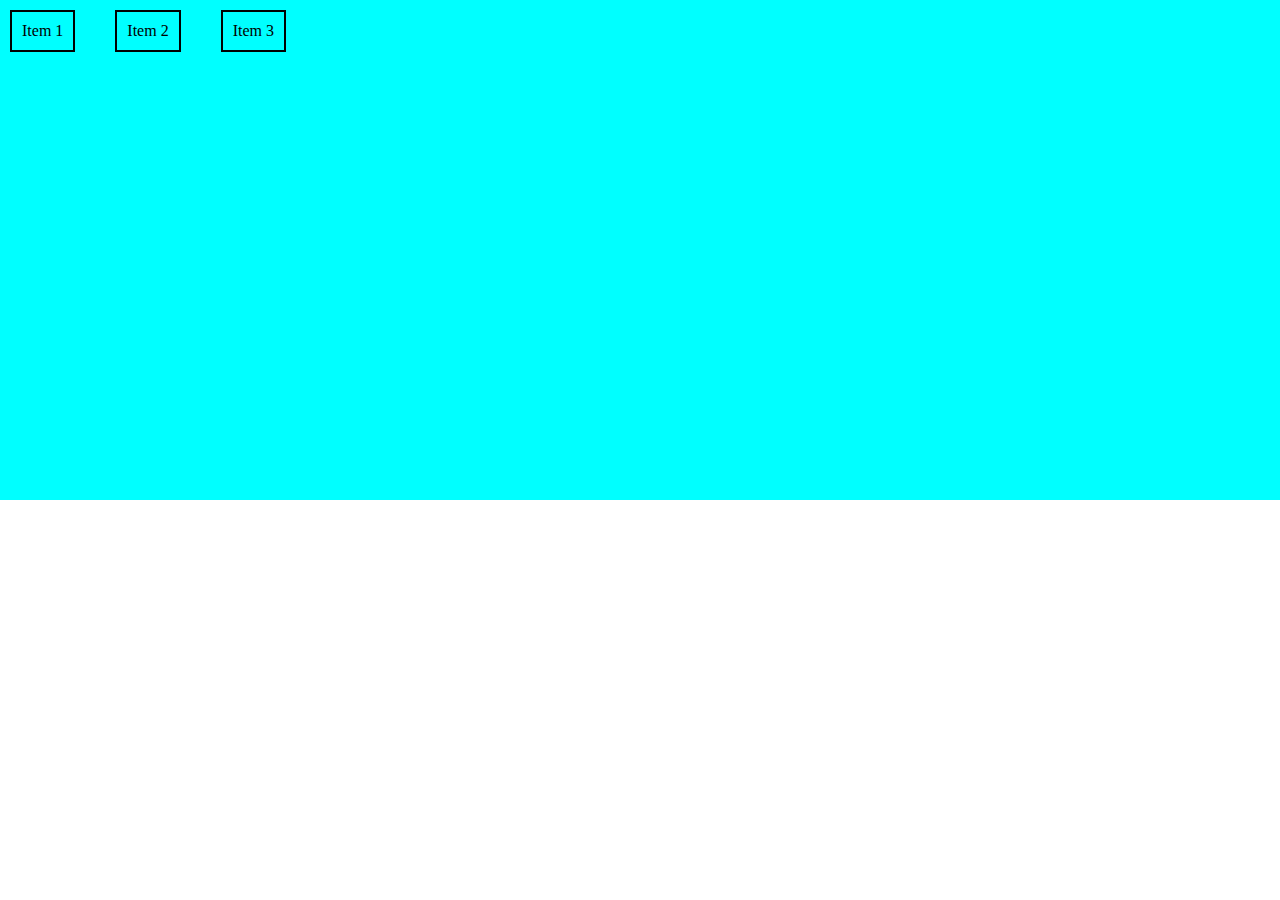
<file: Front-End-Senac/Aula230625/index.html>
<!DOCTYPE html>
<html lang="pt-br">
<head>
    <meta charset="UTF-8">
    <meta name="viewport" content="width=device-width, initial-scale=1.0">
    <title>Document</title>
    <link rel="stylesheet" href="style.css">
</head>
<body>
    <div class="container-pai">
        <div class="container-filho1">Item 1</div>
        <div class="container-filho2">Item 2</div>
        <div class="container-filho3">Item 3</div>  
        </div>

    </div>
</body>
</html>
</file>
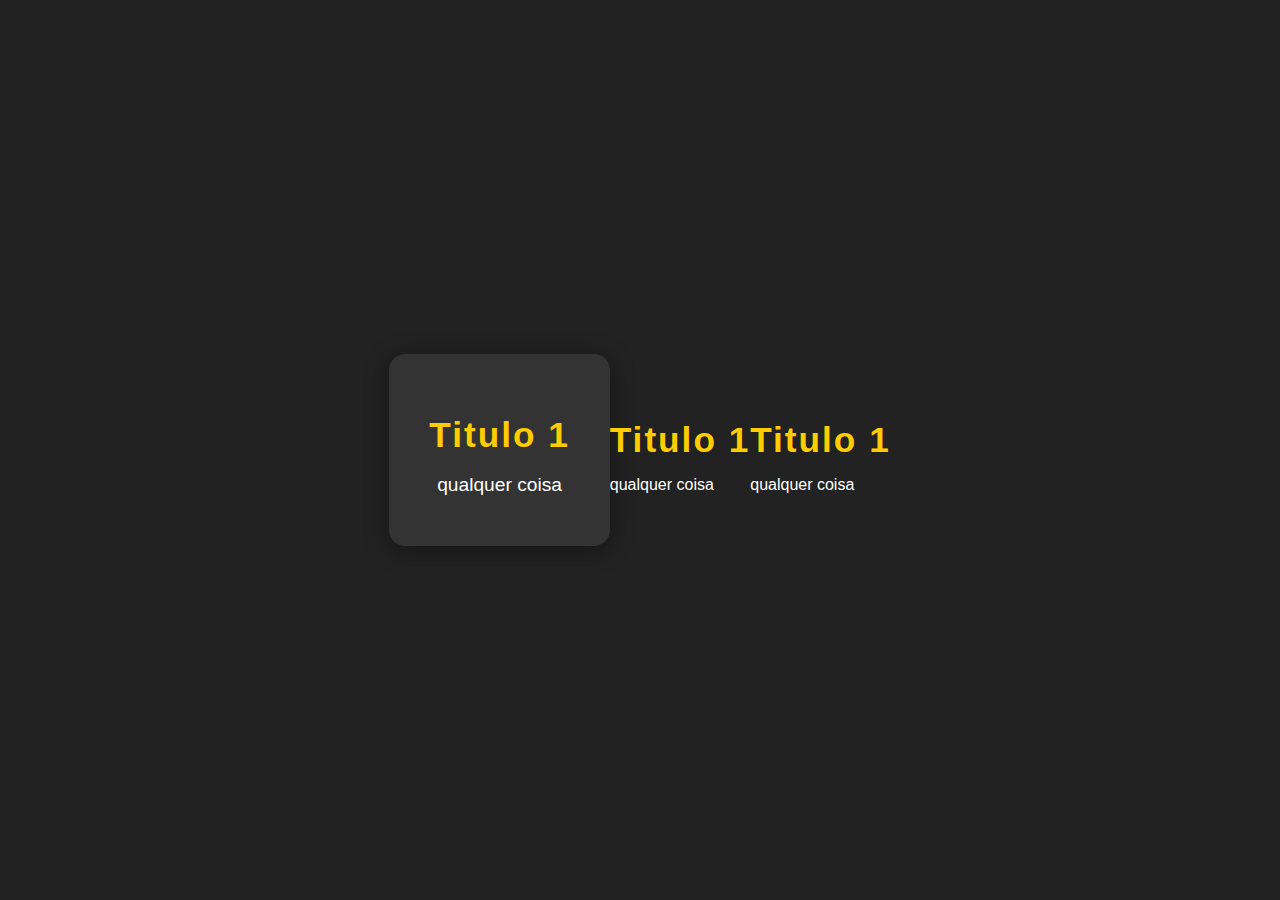
<file: Front-End-Senac/Aula2-170625/exercicio1/index.html>
<!DOCTYPE html>
<html lang="pt-br">
<head>
    <meta charset="UTF-8">
    <meta name="viewport" content="width=device-width, initial-scale=1.0">
    <title>Document</title>
    <link rel="stylesheet" href="style.css">


</head>
<body>
    
    <div id="container_pai">
        <div id="container-1">
            <h2 class="fonte">Titulo 1</h2>
            <p>qualquer coisa</p> 
        </div>

        <div id="container-2">
            <h2 class="fonte">Titulo 1</h2>
            <p>qualquer coisa</p> 
        </div>

        <div id="container-3">
            <h2 class="fonte">Titulo 1</h2>
            <p>qualquer coisa</p> 
        </div>
    </div>



      

    

</body>
</html>
</file>
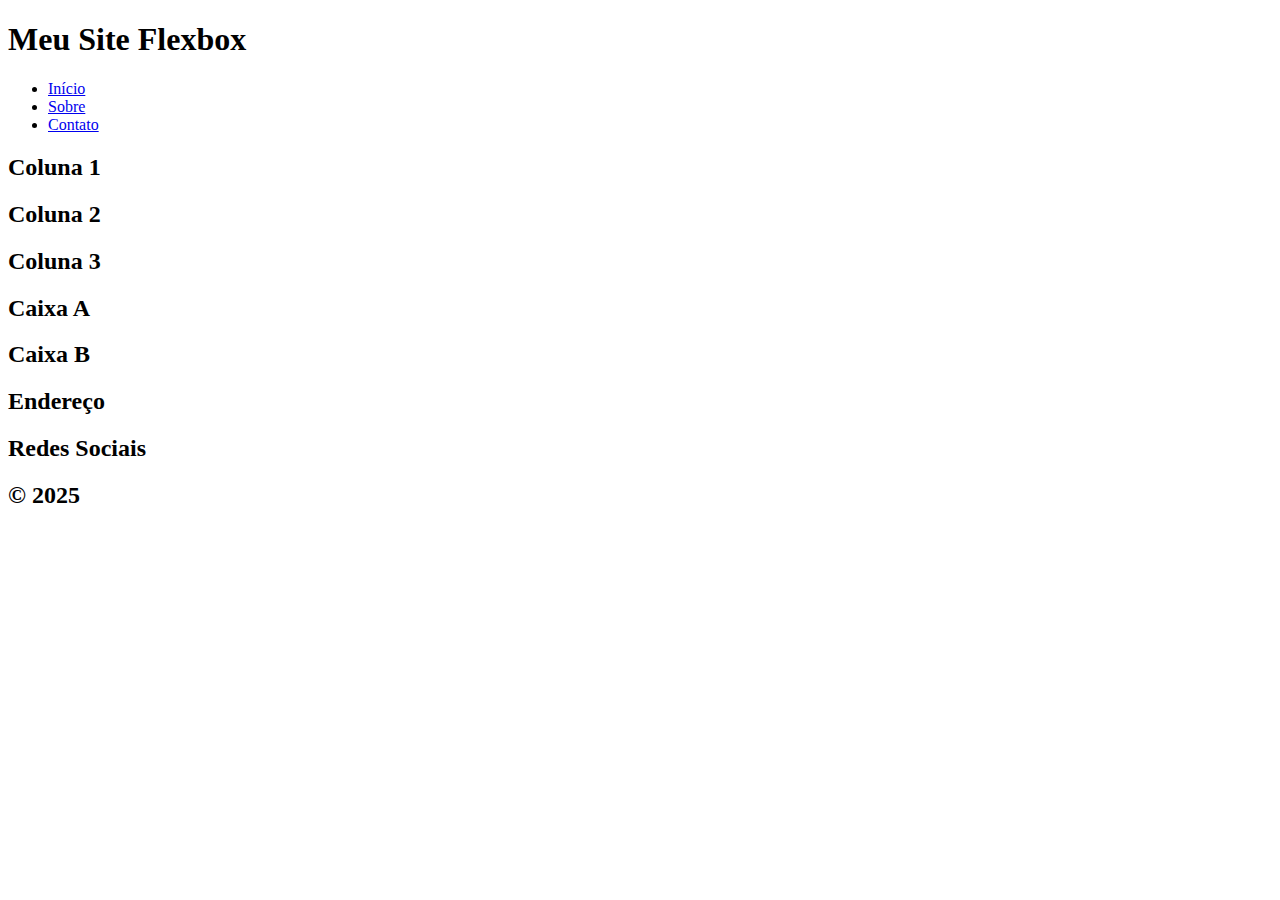
<file: Front-End-Senac/Aula2-170625/exercicio2/index.html>
<!DOCTYPE html>
<html lang="pt-br">
<head>
    <meta charset="UTF-8">
    <meta name="viewport" content="width=device-width, initial-scale=1.0">
    <title>Exercício 2 - Flexbox</title>
<link rel="stylesheet" href="style.css">
</head>
    <div class="container-pai">
        <div id="container-1" class="container">
            <h1 class="logo">Meu Site Flexbox</h1>
            <div class="menu"> 
                <ul>
                    <li><a href="#container-2">Início</a></li>
                    <li><a href="#container-3">Sobre</a></li>
                    <li><a href="#container-4">Contato</a></li>
                </ul>
        </div>
    </div>
    <div class="pagina1">
        <h2 class="fonte">Coluna 1</h2>
        <h2 class="fonte">Coluna 2</h2>
        <h2 class="fonte">Coluna 3</h2>
    </div>
    <div class="pagina2"></div>
    <h2 class="fonte">Caixa A</h2>
    <h2 class="fonte">Caixa B</h2>
    </div>
    <div class="pagina3">
        <h2 class="fonte">Endereço</h2>
        <h2 class="fonte">Redes Sociais</h2>
        <h2 class="fonte">&#xa9; 2025</h2>
    </div>
</body>
</html>
</file>
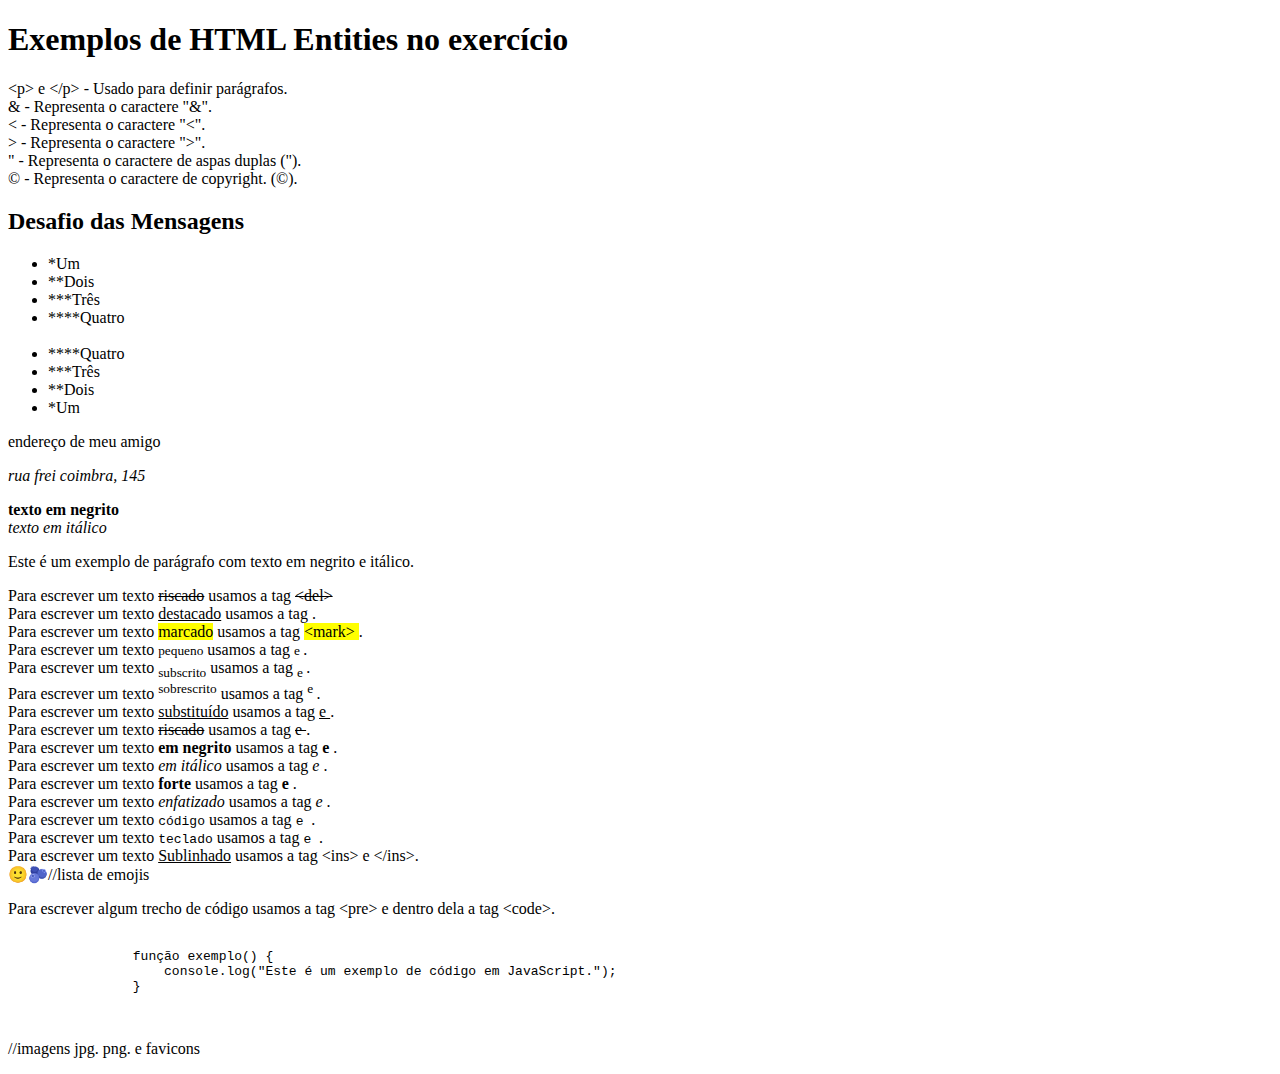
<file: Front-End-Senac/exercicio1.html>
<!DOCTYPE html>
<html lang="pt-br">
<head>
    <meta charset="UTF-8">
    <meta name="viewport" content="width=, initial-scale=1.0">
    <title>Exemplos de HTML Entities</title>
</head>
<body>
    <h1>Exemplos de HTML Entities no exercício</h1>
    <p>
        &lt;p&gt; e &lt;/p&gt; - Usado para definir parágrafos.<br>
        &amp; - Representa o caractere "&".<br>
        &lt; - Representa o caractere "<".<br>
        &gt; - Representa o caractere ">".<br>
        &quot; - Representa o caractere de aspas duplas (").<br>
        &#169; - Representa o caractere de copyright. (©).
        <br>
        <h2>Desafio das Mensagens</h2>
        <ul>
            <li>*Um</li>
            <li>**Dois</li>
            <li>***Três</li>
            <li>****Quatro</li>
            <br>
            <li>****Quatro</li>
            <li>***Três</li>
            <li>**Dois</li>
            <li>*Um</li>
        </ul>
        <p> endereço de meu amigo<address>rua frei coimbra, 145</address></p>
        <strong>texto em negrito</strong><br>
        <em>texto em itálico</em><br>
        <p>Este é um exemplo de parágrafo com texto em negrito e itálico.</p>
        Para escrever um texto <del>riscado</del> usamos a tag <del> &lt;del&gt; </del><br>
        Para escrever um texto <ins>destacado</ins> usamos a tag <ins>  </ins>.<br>
        Para escrever um texto <mark>marcado</mark> usamos a tag <mark>&lt;mark&gt; </mark>.<br>
        Para escrever um texto <small>pequeno</small> usamos a tag <small> e </small>.<br>
        Para escrever um texto <sub>subscrito</sub> usamos a tag <sub> e </sub>.<br>
        Para escrever um texto <sup>sobrescrito</sup> usamos a tag <sup> e </sup>.<br>
        Para escrever um texto <u>substituído</u> usamos a tag <u> e </u>.<br>
        Para escrever um texto <s>riscado</s> usamos a tag <s> e </s>.<br>
        Para escrever um texto <b>em negrito</b> usamos a tag <b> e </b>.<br>
        Para escrever um texto <i>em itálico</i> usamos a tag <i> e </i>.<br>
        Para escrever um texto <strong>forte</strong> usamos a tag <strong> e </strong>.<br>
        Para escrever um texto <em>enfatizado</em> usamos a tag <em> e </em>.<br>
        Para escrever um texto <code>código</code> usamos a tag <code> e </code>.<br>
        Para escrever um texto <kbd>teclado</kbd> usamos a tag <kbd> e </kbd>.<br>
        Para escrever um texto <ins>Sublinhado</ins> usamos a tag &lt;ins&gt; e &lt;/ins&gt;.<br>
        🙂🫐//lista de emojis
        <p>
        Para escrever algum trecho de código usamos a tag &lt;pre&gt; e dentro dela a tag &lt;code&gt;.
        <pre>
            <code>
                função exemplo() {
                    console.log("Este é um exemplo de código em JavaScript.");
                }
            </code>
        </pre>
        </p>
        //imagens jpg. png. e favicons  
    </p>
</body>
</html>
</file>
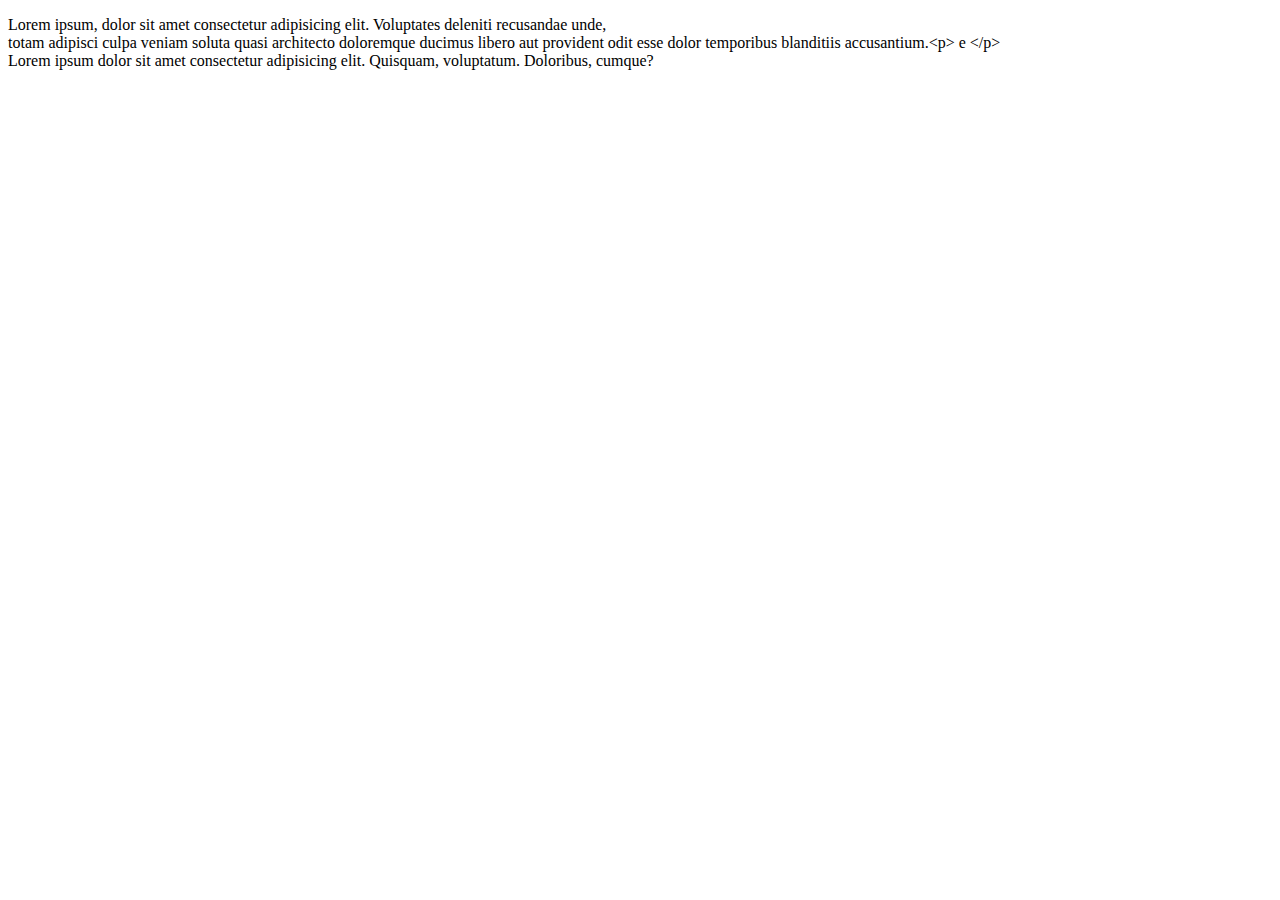
<file: Front-End-Senac/index-16-06.html>
<!DOCTYPE html>
<html lang="pt-br">
<head>
    <meta charset="UTF-8">
    <meta name="viewport" content="width=device-width, initial-scale=1.0">
    <title>Segunda-Feira, 16/06/25</title>
</head>
<body>
    <p>
        Lorem ipsum, dolor sit amet consectetur adipisicing elit. Voluptates deleniti recusandae unde,<br>
         totam adipisci culpa veniam soluta quasi architecto doloremque ducimus libero aut provident odit esse dolor temporibus blanditiis accusantium.&lt;p&gt; e &lt;/p&gt;
        <br>
        Lorem ipsum dolor sit amet consectetur adipisicing elit. Quisquam, voluptatum. Doloribus, cumque? <br>
    </p>
</body>
</html>
</file>
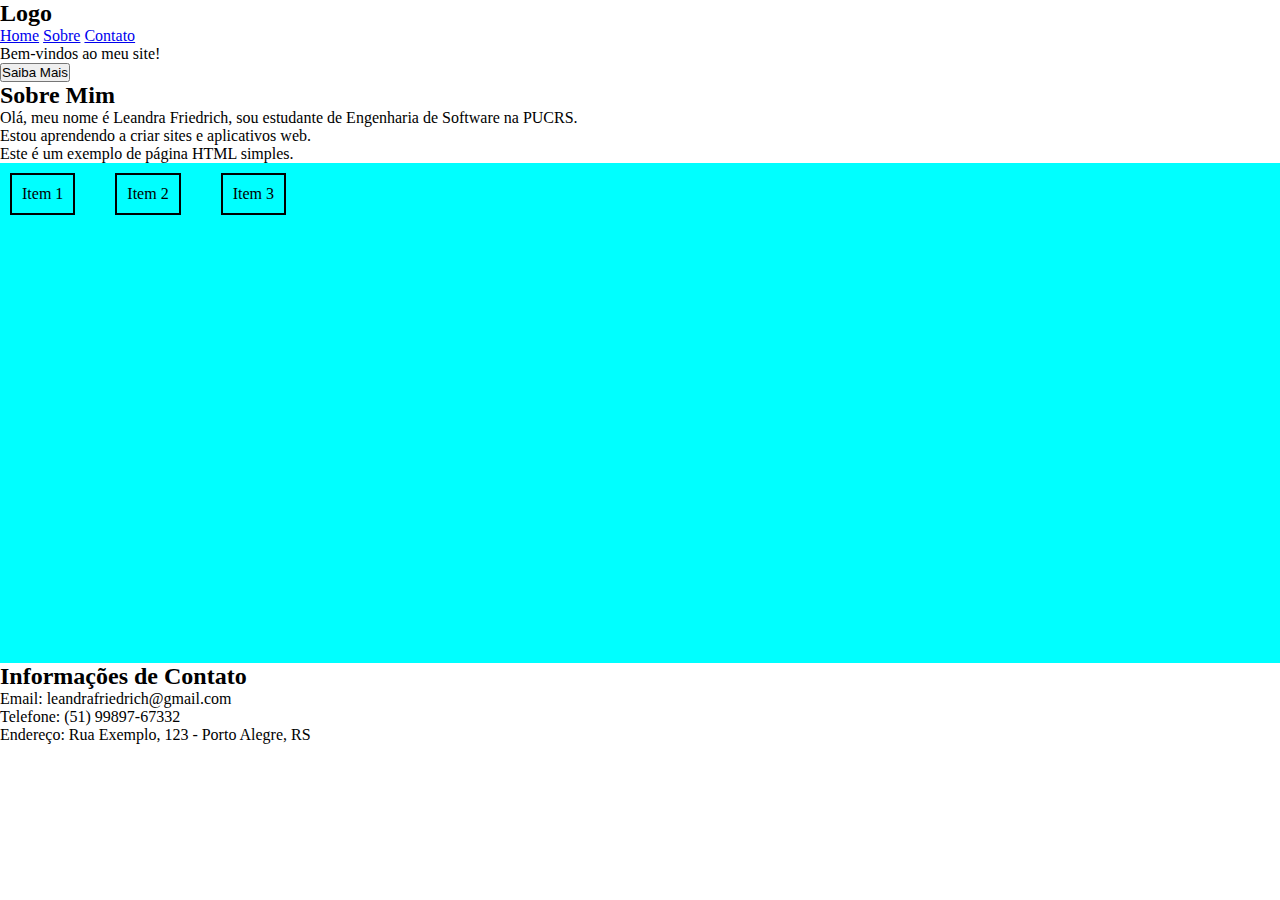
<file: Front-End-Senac/Aula230625/container.html>
<!DOCTYPE html>
<html lang="pt">
<head>
    <meta charset="UTF-8">
    <meta name="viewport" content="width=device-width, initial-scale=1.0">
    <title>Meu Site Responsivo</title>
    <link rel="stylesheet" href="style.css">
</head>
<body>
    <header>
        <h2>Logo</h2>
        <nav>
            <a href="#">Home</a>
            <a href="#">Sobre</a>
            <a href="#">Contato</a>
        </nav>
    </header>

    <main>
        <section id="banner">
            <div>
                <p>Bem-vindos ao meu site!</p>
                <button>Saiba Mais</button>
            </div>
        </section>

        <section id="sobre">
            <h2>Sobre Mim</h2>
            <p>Olá, meu nome é Leandra Friedrich, sou estudante de Engenharia de Software na PUCRS.</p>
            <p>Estou aprendendo a criar sites e aplicativos web.</p>
            <p>Este é um exemplo de página HTML simples.</p>
        </section>

        <section id="container-grid">
            <div class="container-pai">
                <div class="container-filho">Item 1</div>
                <div class="container-filho">Item 2</div>
                <div class="container-filho">Item 3</div>
            </div>
        </section>
    </main>

    <footer>
        <h2>Informações de Contato</h2>
        <p>Email: leandrafriedrich@gmail.com</p>
        <p>Telefone: (51) 99897-67332</p>
        <p>Endereço: Rua Exemplo, 123 - Porto Alegre, RS</p>
    </footer>
</body>
</html>
</file>
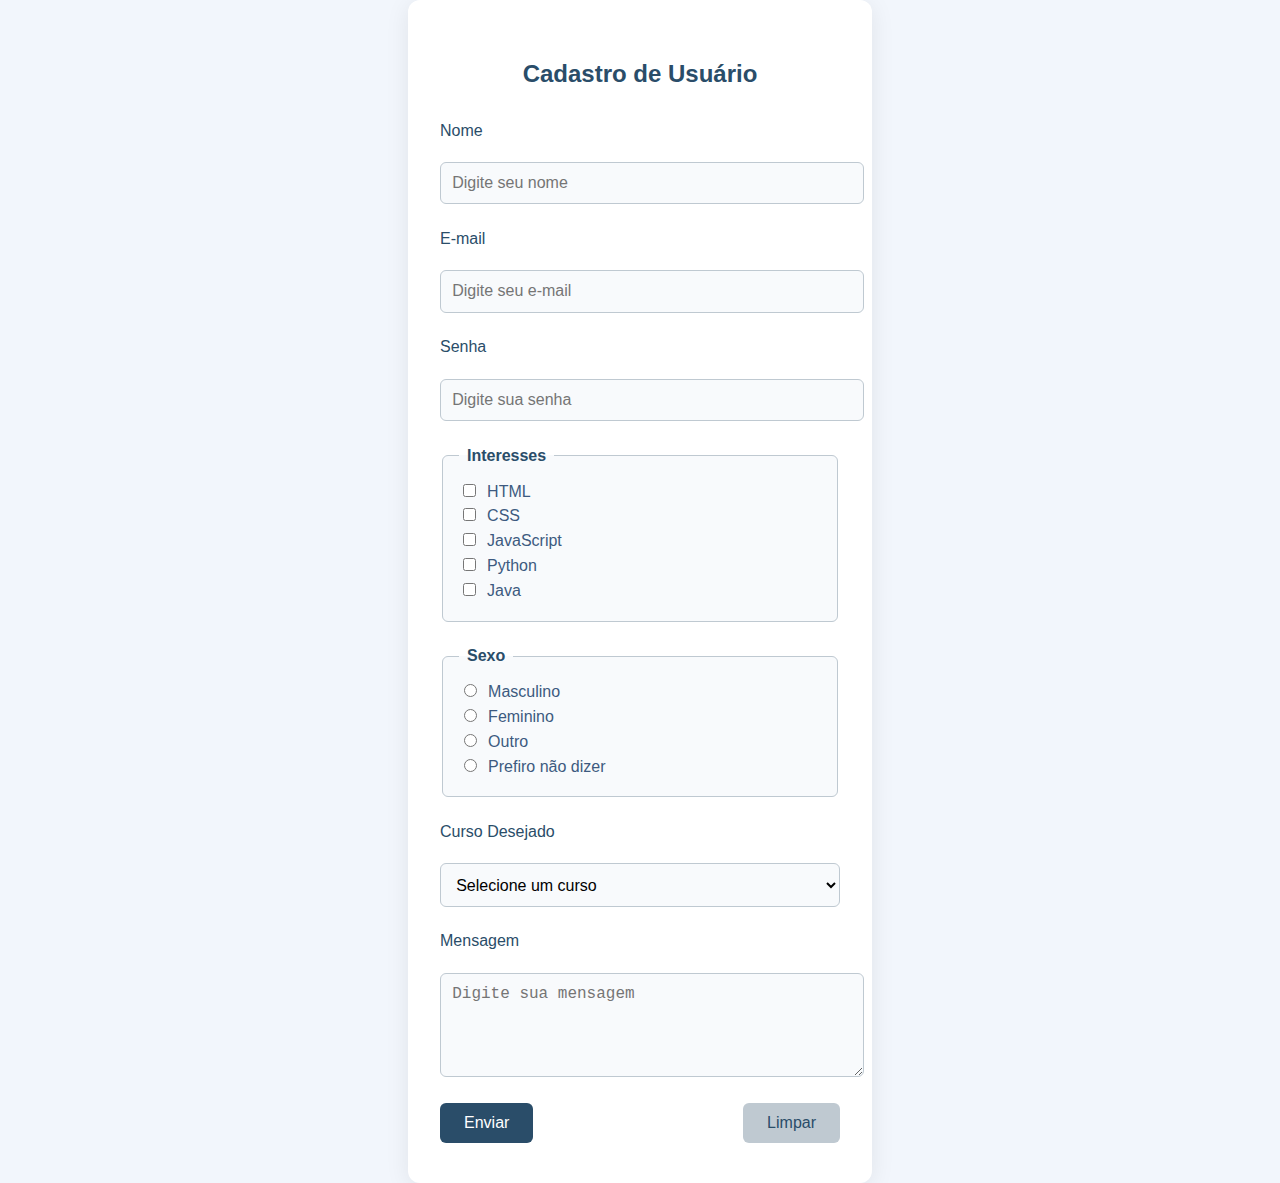
<file: Front-End-Senac/Aula4-240625/form.html>
<!DOCTYPE html>
<html lang="pt-br">
<head>
    <meta charset="UTF-8">
    <meta name="viewport" content="width=device-width, initial-scale=1.0">
    <title>Formulários</title>
    <link rel="stylesheet" href="style.css">
</head>
<body>
    <main>
        <form action="#" method="post" autocomplete="on">
            <h2>Cadastro de Usuário</h2>
            
            <label for="nome">Nome</label>
            <input type="text" name="nome" id="nome" placeholder="Digite seu nome" required autocomplete="name">

            <label for="email">E-mail</label>
            <input type="email" name="email" id="email" placeholder="Digite seu e-mail" required autocomplete="email">

            <label for="senha">Senha</label>
            <input type="password" name="senha" id="senha" placeholder="Digite sua senha" required autocomplete="new-password">

            <fieldset>
                <legend>Interesses</legend>
                <label><input type="checkbox" name="interesses" value="html"> HTML</label>
                <label><input type="checkbox" name="interesses" value="css"> CSS</label>
                <label><input type="checkbox" name="interesses" value="javascript"> JavaScript</label>
                <label><input type="checkbox" name="interesses" value="python"> Python</label>
                <label><input type="checkbox" name="interesses" value="java"> Java</label>
            </fieldset>

            <fieldset>
                <legend>Sexo</legend>
                <label><input type="radio" name="sexo" value="masculino" required> Masculino</label>
                <label><input type="radio" name="sexo" value="feminino"> Feminino</label>
                <label><input type="radio" name="sexo" value="outro"> Outro</label>
                <label><input type="radio" name="sexo" value="prefiro nao dizer"> Prefiro não dizer</label>
            </fieldset>

            <label for="curso">Curso Desejado</label>
            <select name="curso" id="curso" required>
                <option value="" disabled selected>Selecione um curso</option>
                <option value="html">HTML</option>
                <option value="css">CSS</option>
                <option value="javascript">JavaScript</option>
                <option value="python">Python</option>
                <option value="java">Java</option>
            </select>

            <label for="mensagem">Mensagem</label>
            <textarea name="mensagem" id="mensagem" cols="40" rows="4" placeholder="Digite sua mensagem"></textarea>

            <div>
                <input type="submit" value="Enviar">
                <input type="reset" value="Limpar">
            </div>
        </form>
    </main>
</body>
</html>
</file>
<file: Front-End-Senac/Aula230625/style.css>
*{
    margin: 0;
    padding: 0;
    box-sizing: border-box;
}
.container-pai{
    background-color: aqua;
    height: 500px;
    
    display: flex;
    flex-direction: row;/* controla a direção do eixo principal*/
    justify-content: flex-start;/* controla o alinhamento dos itens ao longo do eixo principal*/
    align-items: flex-start;/* controla o alinhamento dos itens ao longo do eixo transversal*/
    flex-wrap: wrap;/* controla se os itens devem quebrar para a próxima linha quando não houver espaço suficiente*/
    gap: 20px;/* controla o espaçamento entre os itens*/

}
/* Este estilo será aplicado a todas as divs que forem  filhas de container-pai*/
.container-pai div{
    margin: 10px;
    padding: 10px;
    border: 2px solid black;
}
#filho1{
    background-color: yellow;
    flex-grow: 1;
    align-self: flex-start;
    order: 1;/* controla a ordem do item no eixo principal */
}
#filho2{
    background-color: green;
    padding: 30px;
    flex-grow: 2;
    order: 3;

}
#filho3{
    background-color: red;
    flex-grow: 3;
    order: 2;
}
</file>
<file: Front-End-Senac/Aula2-170625/exercicio1/style.css>
body {
    background: #222;
    color: #fff;
    font-family: Arial, Helvetica, sans-serif;
    margin: 0;
    padding: 0;
}

#container_pai {
    display: flex;
    justify-content: center;
    align-items: center;
    min-height: 100vh;
}

#container-1 {
    background: #333;
    padding: 32px 40px;
    border-radius: 16px;
    box-shadow: 0 4px 24px rgba(0,0,0,0.4);
    text-align: center;
}

.fonte {
    font-size: 2.2rem;
    margin-bottom: 12px;
    color: #ffcc00;
    letter-spacing: 2px;
}

#container-1 p {
    font-size: 1.2rem;
    margin-bottom: 18px;
}

.imagem {
    width: 340px;
    max-width: 100%;
    border-radius: 12px;
    box-shadow: 0 2px 12px rgba(0,0,0,0.5);
    border: 3px solid #ffcc00;
}
</file>
<file: Front-End-Senac/Aula2-170625/exercicio2/style.css>
#container_pai{
    background-color: aliceblue !important  
    ;
}
</file>
<file: Front-End-Senac/Aula4-240625/style.css>
body {
    background: #f2f6fc;
    font-family: 'Segoe UI', Arial, sans-serif;
    margin: 0;
    padding: 0;
}

main {
    display: flex;
    justify-content: center;
    align-items: center;
    min-height: 100vh;
}

form {
    background: #fff;
    padding: 2.5rem 2rem;
    border-radius: 12px;
    box-shadow: 0 4px 24px rgba(0,0,0,0.08);
    max-width: 400px;
    width: 100%;
    display: flex;
    flex-direction: column;
    gap: 1.1rem;
}

h2 {
    text-align: center;
    color: #2a4d69;
    margin-bottom: 1rem;
}

label {
    margin-bottom: 0.3rem;
    color: #2a4d69;
    font-weight: 500;
}

input[type="text"],
input[type="email"],
input[type="password"],
select,
textarea {
    width: 100%;
    padding: 0.7rem;
    border: 1px solid #bfc9d1;
    border-radius: 6px;
    font-size: 1rem;
    background: #f8fafc;
    transition: border-color 0.2s;
    margin-bottom: 0.5rem;
}

input[type="text"]:focus,
input[type="email"]:focus,
input[type="password"]:focus,
select:focus,
textarea:focus {
    border-color: #2a4d69;
    outline: none;
}

fieldset {
    border: 1px solid #bfc9d1;
    border-radius: 6px;
    padding: 1rem;
    margin-bottom: 0.5rem;
    background: #f8fafc;
}

legend {
    color: #2a4d69;
    font-weight: bold;
    padding: 0 0.5rem;
}

fieldset label {
    display: block;
    margin-bottom: 0.3rem;
    font-weight: 400;
    color: #3d5a80;
}

input[type="checkbox"],
input[type="radio"] {
    margin-right: 0.5em;
    accent-color: #2a4d69;
}

textarea {
    resize: vertical;
    min-height: 80px;
    max-height: 200px;
}

div {
    display: flex;
    justify-content: space-between;
    gap: 1rem;
}

input[type="submit"],
input[type="reset"] {
    background: #2a4d69;
    color: #fff;
    border: none;
    padding: 0.7rem 1.5rem;
    border-radius: 6px;
    font-size: 1rem;
    cursor: pointer;
    transition: background 0.2s;
}

input[type="reset"] {
    background: #bfc9d1;
    color: #2a4d69;
}

input[type="submit"]:hover {
    background: #1e3550;
}

input[type="reset"]:hover {
    background: #a0b0c0;
}

@media (max-width: 500px) {
    form {
        padding: 1.2rem 0.5rem;
        max-width: 98vw;
    }
}
</file>
